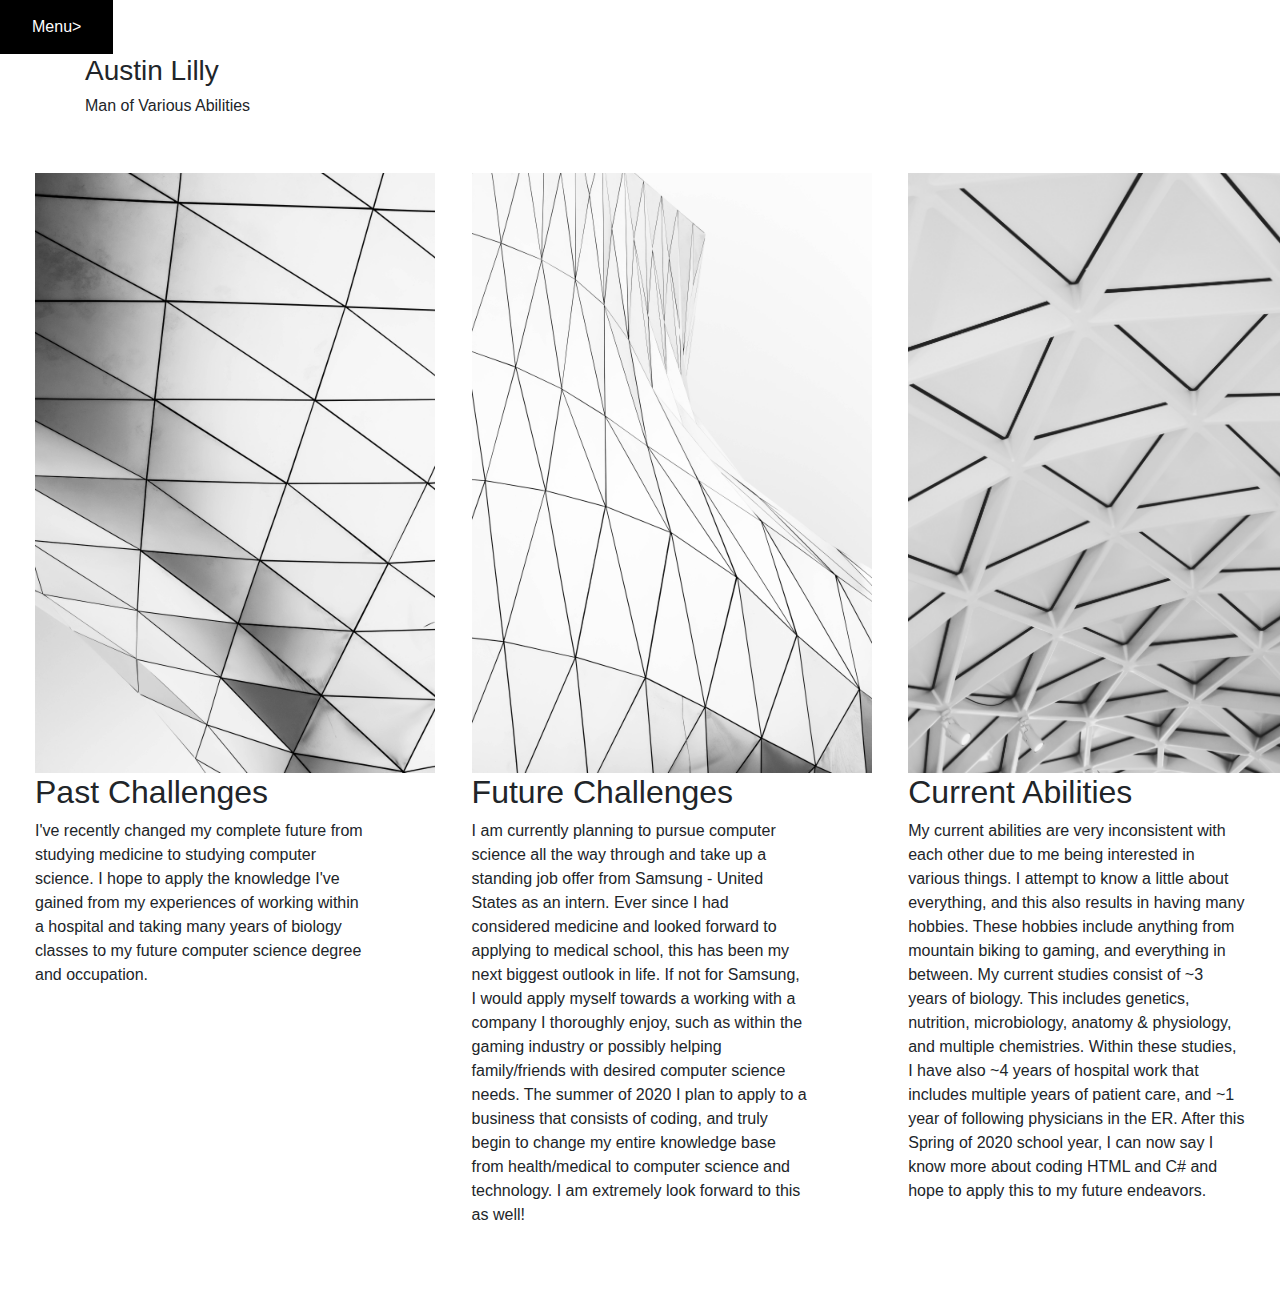
<file: about.html>
<!doctype html>
<html lang="en">
  <head>
    <link rel="stylesheet" href="styles.css">
    <link rel="home" href="index.html">
    <link rel="about" href="about.html">
    <link rel="contact" href="contact.html">
    <script>
function openNav() {
  document.getElementById("mySidenav").style.width = "250px";
  document.getElementById("main").style.marginLeft = "250px";
  document.body.style.backgroundColor = "rgba(0,0,0,0.4)";
}
function closeNav() {
  document.getElementById("mySidenav").style.width = "0";
  document.getElementById("main").style.marginLeft = "0";
  document.body.style.backgroundColor = "white";
}
    </script>

    <!-- Required meta tags -->
    <meta charset="utf-8">
    <meta name="viewport" content="width=device-width, initial-scale=1, shrink-to-fit=no">

    <!-- Bootstrap CSS -->
    <link rel="stylesheet" href="https://stackpath.bootstrapcdn.com/bootstrap/4.4.1/css/bootstrap.min.css" integrity="sha384-Vkoo8x4CGsO3+Hhxv8T/Q5PaXtkKtu6ug5TOeNV6gBiFeWPGFN9MuhOf23Q9Ifjh" crossorigin="anonymous">



    <title>About - Austin Lilly</title>
  </head>
  <body>
    <div id="mySidenav" class="sidenav">
  <a href="javascript:void(0)" class="closebtn" onclick="closeNav()">&times;</a>
  <a href="index.html">Home</a>
  <a href="about.html">About</a>
  <a href="contact.html">Contact</a>
</div>

<button type="button" name="button"<span onclick="openNav()">Menu</span>></button>


    <div class="container">
      <h3>Austin Lilly</h3>
      <h6>Man of Various Abilities</h6>
    </div>


    <div class="row">
      <div class="column">
        <img src="first.jpg" alt="Snow" style="width="300" height="600"">
      <h2>Past Challenges</h2>
      <p>I've recently changed my complete future from studying medicine to studying computer science. I hope to apply the knowledge I've gained from my experiences of working within a hospital and taking many years of biology classes to my future computer science degree and occupation.</p>
      </div>
      <div class="column">
        <img src="second.jpg" alt="Forest" style="width="300" height="600"">
        <h2>Future Challenges</h2>
        <p>I am currently planning to pursue computer science all the way through and take up a standing job offer from Samsung - United States as an intern. Ever since I had considered medicine and looked forward to applying to medical school, this has been my next biggest outlook in life. If not for Samsung, I would apply myself towards a working with a company I thoroughly enjoy, such as within the gaming industry or possibly helping family/friends with desired computer science needs. The summer of 2020 I plan to apply to a business that consists of coding, and truly begin to change my entire knowledge base from health/medical to computer science and technology. I am extremely look forward to this as well!</p>
      </div>
      <div class="column">
        <img src="third.jpg" alt="Mountains" style="width="300" height="600"">
        <h2>Current Abilities</h2>
        <p>My current abilities are very inconsistent with each other due to me being interested in various things. I attempt to know a little about everything, and this also results in having many hobbies. These hobbies include anything from mountain biking to gaming, and everything in between. My current studies consist of ~3 years of biology. This includes genetics, nutrition, microbiology, anatomy & physiology, and multiple chemistries. Within these studies, I have also ~4 years of hospital work that includes multiple years of patient care, and ~1 year of following physicians in the ER. After this Spring of 2020 school year, I can now say I know more about coding HTML and C# and hope to apply this to my future endeavors.</p>
      </div>
    </div>

    <!-- Optional JavaScript -->
    <!-- jQuery first, then Popper.js, then Bootstrap JS -->
    <script src="https://code.jquery.com/jquery-3.4.1.slim.min.js" integrity="sha384-J6qa4849blE2+poT4WnyKhv5vZF5SrPo0iEjwBvKU7imGFAV0wwj1yYfoRSJoZ+n" crossorigin="anonymous"></script>
    <script src="https://cdn.jsdelivr.net/npm/popper.js@1.16.0/dist/umd/popper.min.js" integrity="sha384-Q6E9RHvbIyZFJoft+2mJbHaEWldlvI9IOYy5n3zV9zzTtmI3UksdQRVvoxMfooAo" crossorigin="anonymous"></script>
    <script src="https://stackpath.bootstrapcdn.com/bootstrap/4.4.1/js/bootstrap.min.js" integrity="sha384-wfSDF2E50Y2D1uUdj0O3uMBJnjuUD4Ih7YwaYd1iqfktj0Uod8GCExl3Og8ifwB6" crossorigin="anonymous"></script>


  </body>
</html>
</file>
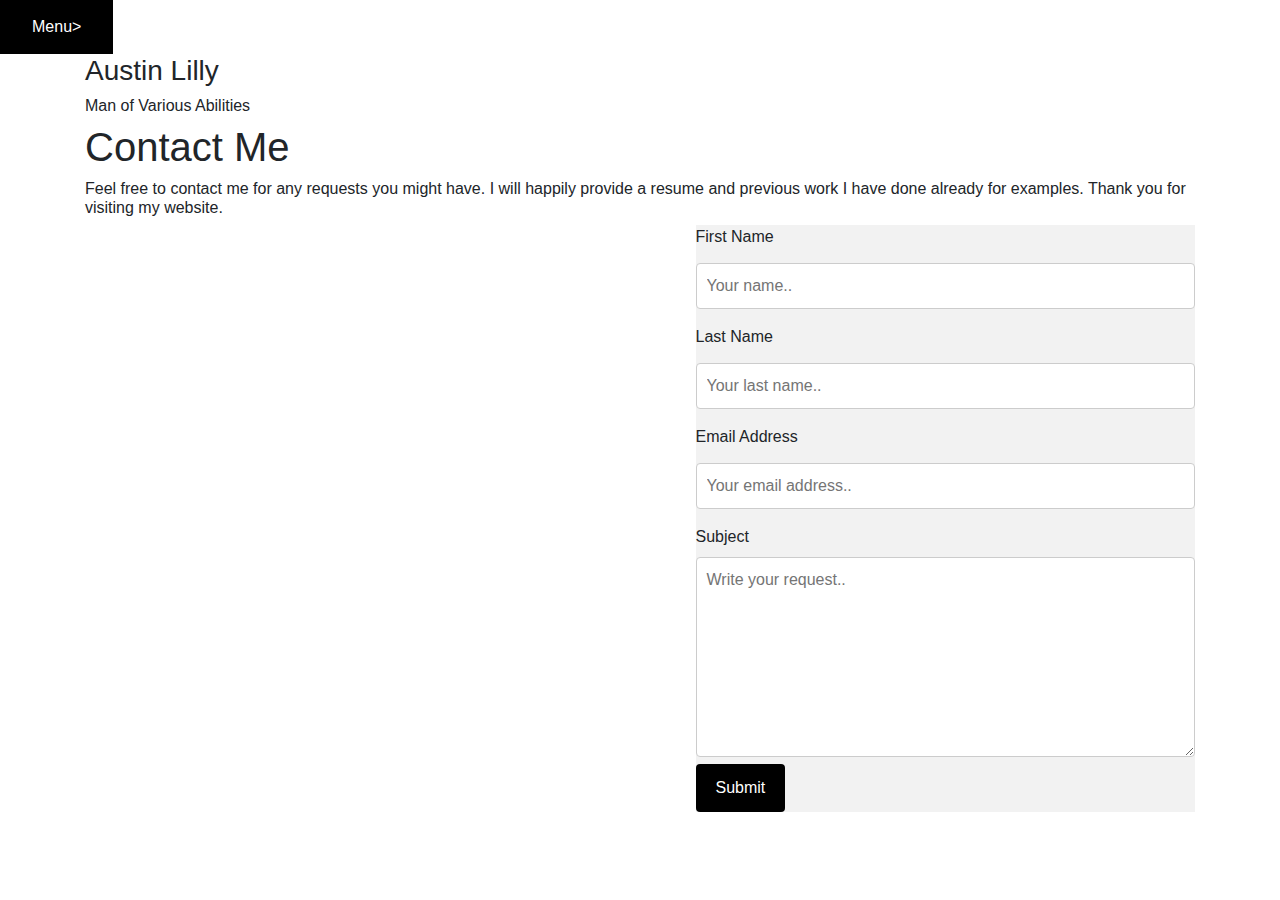
<file: contact.html>
<!doctype html>
<html lang="en">
  <head>
    <link rel="stylesheet" href="styles.css">
    <link rel="home" href="index.html">
    <link rel="about" href="about.html">
    <link rel="contact" href="contact.html">
    <script>
function openNav() {
  document.getElementById("mySidenav").style.width = "250px";
  document.getElementById("main").style.marginLeft = "250px";
  document.body.style.backgroundColor = "rgba(0,0,0,0.4)";
}
function closeNav() {
  document.getElementById("mySidenav").style.width = "0";
  document.getElementById("main").style.marginLeft = "0";
  document.body.style.backgroundColor = "white";
}
    </script>

    <!-- Required meta tags -->
    <meta charset="utf-8">
    <meta name="viewport" content="width=device-width, initial-scale=1, shrink-to-fit=no">

    <!-- Bootstrap CSS -->
    <link rel="stylesheet" href="https://stackpath.bootstrapcdn.com/bootstrap/4.4.1/css/bootstrap.min.css" integrity="sha384-Vkoo8x4CGsO3+Hhxv8T/Q5PaXtkKtu6ug5TOeNV6gBiFeWPGFN9MuhOf23Q9Ifjh" crossorigin="anonymous">


    <title>Contact - Austin Lilly</title>
  </head>
  <body>
    <div id="mySidenav" class="sidenav">
  <a href="javascript:void(0)" class="closebtn" onclick="closeNav()">&times;</a>
  <a href="index.html">Home</a>
  <a href="about.html">About</a>
  <a href="contact.html">Contact</a>
</div>

<button type="button" name="button"<span onclick="openNav()">Menu</span>></button>


    <div class="container">
      <h3>Austin Lilly</h3>
      <h6>Man of Various Abilities</h6>
<h1>Contact Me</h1>
<h6>Feel free to contact me for any requests you might have. I will happily provide a resume and previous work I have done already for examples. Thank you for visiting my website.</h6>
<div class="map">
<iframe src="https://www.google.com/maps/embed?pb=!1m18!1m12!1m3!1d101724.48154840712!2d-93.36636367869421!3d37.17908388848392!2m3!1f0!2f0!3f0!3m2!1i1024!2i768!4f13.1!3m3!1m2!1s0x87cf62f745c8983f%3A0x6bfd6cb31e690da0!2sSpringfield%2C%20MO!5e0!3m2!1sen!2sus!4v1589155312728!5m2!1sen!2sus" width="600" height="450" frameborder="0" style="border:0;" allowfullscreen="" aria-hidden="false" tabindex="0"></iframe>
</div>

<div class="contact">
  <form action="action_page.php">

    <label for="fname">First Name</label>
    <input type="text" id="fname" name="firstname" placeholder="Your name..">

    <label for="lname">Last Name</label>
    <input type="text" id="lname" name="lastname" placeholder="Your last name..">

    <label for="email">Email Address</label>
    <input type="text" id="email" name="email" placeholder="Your email address..">

    <label for="subject">Subject</label>
    <textarea id="subject" name="subject" placeholder="Write your request.." style="height:200px"></textarea>

    <input type="submit" value="Submit">

  </form>
</div>
    </div>


    <!-- Optional JavaScript -->
    <!-- jQuery first, then Popper.js, then Bootstrap JS -->
    <script src="https://code.jquery.com/jquery-3.4.1.slim.min.js" integrity="sha384-J6qa4849blE2+poT4WnyKhv5vZF5SrPo0iEjwBvKU7imGFAV0wwj1yYfoRSJoZ+n" crossorigin="anonymous"></script>
    <script src="https://cdn.jsdelivr.net/npm/popper.js@1.16.0/dist/umd/popper.min.js" integrity="sha384-Q6E9RHvbIyZFJoft+2mJbHaEWldlvI9IOYy5n3zV9zzTtmI3UksdQRVvoxMfooAo" crossorigin="anonymous"></script>
    <script src="https://stackpath.bootstrapcdn.com/bootstrap/4.4.1/js/bootstrap.min.js" integrity="sha384-wfSDF2E50Y2D1uUdj0O3uMBJnjuUD4Ih7YwaYd1iqfktj0Uod8GCExl3Og8ifwB6" crossorigin="anonymous"></script>


  </body>
</html>
</file>
<file: styles.css>
#myVideo {
  display: block;
   margin-left: auto;
   margin-right: auto;
   width: 100%;
   padding: 100px 10px 10px 10px;
 }


 .sidenav {
   height: 100%;
   width: 0;
   position: fixed;
   z-index: 1;
   top: 0;
   left: 0;
   background-color: #111; /* Black*/
   overflow-x: hidden;
   padding-top: 60px;
   transition: 0.5s;
 }


 .sidenav a {
   padding: 8px 8px 8px 32px;
   text-decoration: none;
   font-size: 25px;
   color: #818181;
   display: block;
   transition: 0.3s;
 }


 .sidenav a:hover {
   color: #f1f1f1;
 }


 .sidenav .closebtn {
   position: absolute;
   top: 0;
   right: 25px;
   font-size: 36px;
   margin-left: 50px;
 }

 @media screen and (max-height: 450px) {
   .sidenav {padding-top: 15px;}
   .sidenav a {font-size: 18px;}
 }


 button {
  background-color: Black; /* Green */
  border: none;
  color: white;
  padding: 15px 32px;
  text-align: center;
  text-decoration: none;
  display: inline-block;
  font-size: 16px;
}


.column {
  width: 33.33%;
  padding: 50px;
}

.map {
  float: left;
  width: 10%;
}

input[type=text], select, textarea {
  width: 100%;
  padding: 10px;
  border: 1px solid #ccc;
  border-radius: 4px;
  box-sizing: border-box;
  margin-top: 6px;
  margin-bottom: 16px;
  resize: vertical
}


input[type=submit] {
  background-color: black;
  color: white;
  padding: 12px 20px;
  border: none;
  border-radius: 4px;
  cursor: pointer;
}


input[type=submit]:hover {
  background-color: gray;
}


.contact {
  float: right;
  width: 45%;
  background-color: #f2f2f2;
}
</file>
